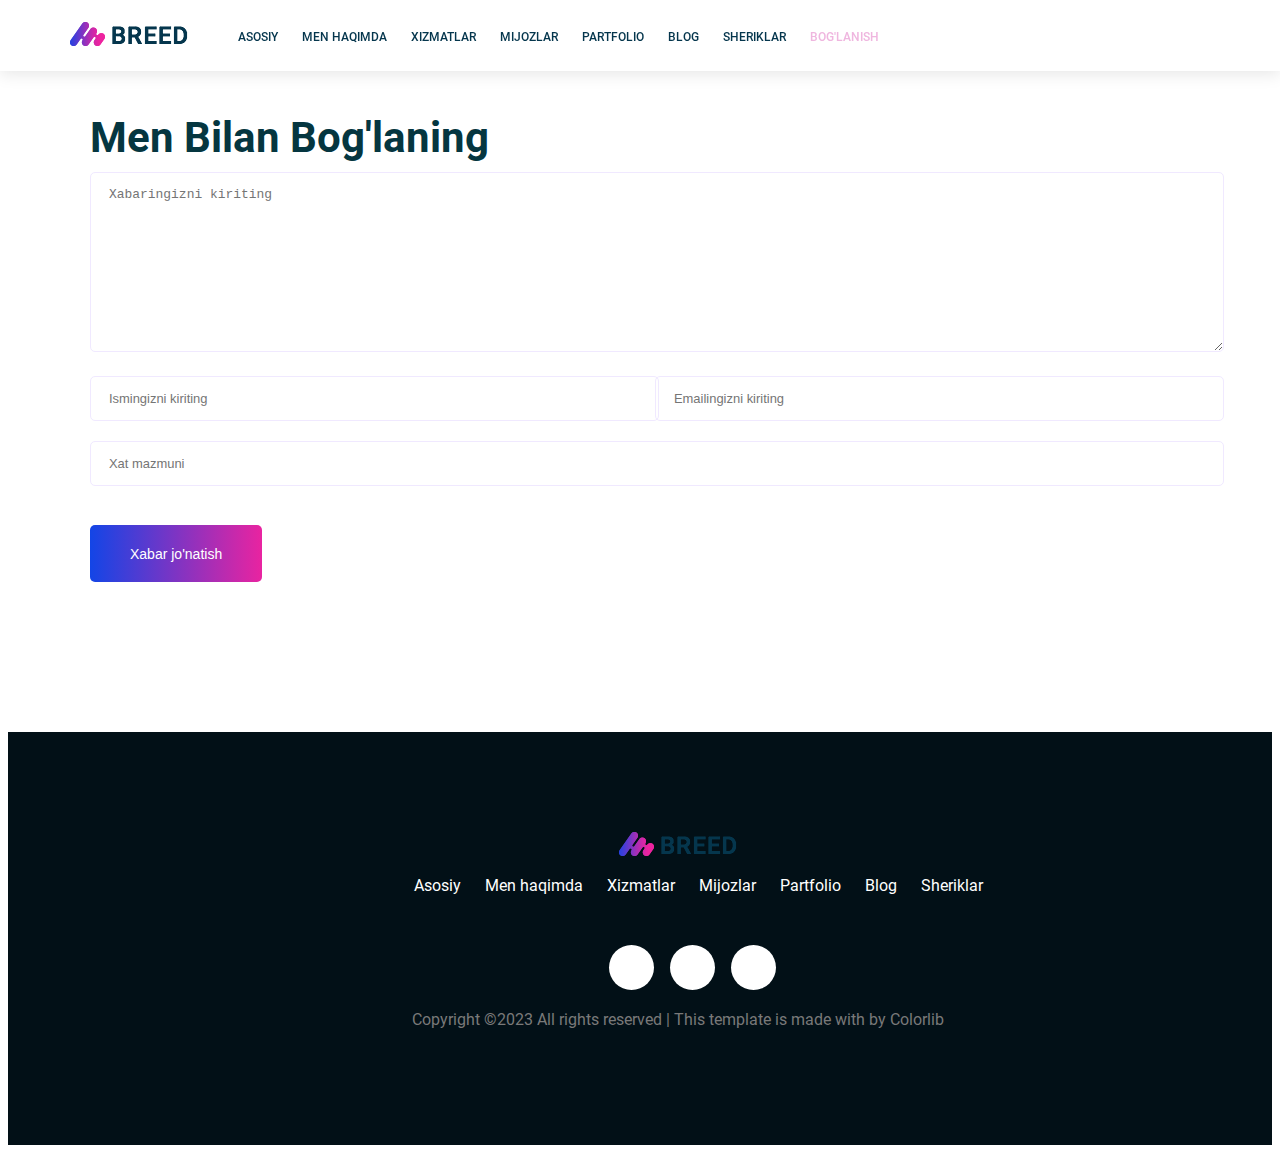
<file: contact.html>
<!DOCTYPE html>
<html lang="en">
<head>
    <meta charset="UTF-8">
    <meta name="viewport" content="width=device-width, initial-scale=1.0">
    <title>Document</title>
    <link rel="stylesheet" href="css/shared.css">
    <link rel="stylesheet" href="css/contact.css">
    <link rel="stylesheet" href="https://cdnjs.cloudflare.com/ajax/libs/font-awesome/6.4.0/css/all.min.css" integrity="sha512-iecdLmaskl7CVkqkXNQ/ZH/XLlvWZOJyj7Yy7tcenmpD1ypASozpmT/E0iPtmFIB46ZmdtAc9eNBvH0H/ZpiBw==" crossorigin="anonymous" referrerpolicy="no-referrer" />
</head>
<body>
    <!-- Header section -->
    
    <header class="main-header">
        <div class="container">
            <div class="main-header__brand">
                <a href="index.html">
                    <img src="images/logo.png" alt="logo">
                </a>
            </div>
            <nav class="main-navigation">
                <ul class="main-navigation__items">
                    <li class="main-navigation__item"><a href="index.html">Asosiy</a></li>
                    <li class="main-navigation__item"><a href="#">Men haqimda</a></li>
                    <li class="main-navigation__item"><a href="#">Xizmatlar</a></li>
                    <li class="main-navigation__item"><a href="#">Mijozlar</a></li>
                    <li class="main-navigation__item"><a href="#">Partfolio</a></li>
                    <li class="main-navigation__item"><a href="#">Blog</a></li>
                    <li class="main-navigation__item"><a href="#">Sheriklar</a></li>
                    <li class="main-navigation__item active"><a href="contact.html">Bog'lanish</a></li>
                </ul>
            </nav>
        </div>
    </header>
    
    <!-- /Header section -->
    <div class="container">
        <section class="contact">
            <div class="section-title">
                Men bilan bog'laning
            </div>
            <form action="/server.php" method="get">
                <textarea rows="10" placeholder="Xabaringizni kiriting" name="massage"></textarea>
                <div class="half-row contact__firstname">
                    <input type="text" name="firstname" placeholder="Ismingizni kiriting">
                </div>
                <div class="half-row contact__email">
                    <input type="email" placeholder="Emailingizni kiriting" name="email">
                </div>
                <input type="text" placeholder="Xat mazmuni" name="subject">
                <button class="button contact__send" type="submit">Xabar jo'natish</button>
            </form>
        </section>
    </div>
    <!-- Footer section -->
    <footer class="footer">
        <div class="container">
            <div class="footer__brand">
                <img src="images/logo.png" alt="Logo">
            </div>
            <nav class="footer__navigation">
                <ul class="footer__navigation-items">
                    <li class="footer__navigation-item"><a href="#">Asosiy</a></li>
                    <li class="footer__navigation-item"><a href="#">Men haqimda</a></li>
                    <li class="footer__navigation-item"><a href="#">Xizmatlar</a></li>
                    <li class="footer__navigation-item"><a href="#">Mijozlar</a></li>
                    <li class="footer__navigation-item"><a href="#">Partfolio</a></li>
                    <li class="footer__navigation-item"><a href="#">Blog</a></li>
                    <li class="footer__navigation-item"><a href="#">Sheriklar</a></li>
                </ul>
            </nav>
            <ul class="footer__socials">
                <li class="footer__social">
                    <a href="#">
                        <i class="fab fa-telegram"></i>
                    </a>
                </li>
                <li class="footer__social">
                    <a href="https://instagram.com/jahongir._.05">
                        <i class="fab fa-instagram"></i>
                    </a>
                </li>
                <li class="footer__social">
                    <a href="#">
                        <i class="fab fa-youtube"></i>
                    </a>
                </li>
            </ul>
            <p class="footer__text">
                Copyright ©2023 All rights reserved | This template is made with  by Colorlib
            </p>
        </div>
    </footer>
    <!-- /Footer section -->
</body>
</html>
</file>
<file: css/shared.css>
@font-face {
    font-family: 'Roboto';
    src: url('/fonts/Roboto/Roboto-Regular.ttf');
}

@font-face {
    font-family: 'Roboto';
    src: url('/fonts/Roboto/Roboto-BlackItalic.ttf');
    font-style: italic;
}

@font-face {
    font-family: 'Roboto';
    src: url('/fonts/Roboto/Roboto-Bold.ttf');
    font-weight: bold;
}

@font-face {
    font-family:'Roboto';
    src: url('/fonts/Roboto/Roboto-Light.ttf');
    font-weight: 100;
}

@font-face {
    font-family: 'Roboto';
    src: url('/fonts/Roboto/Roboto-Medium.ttf');
    font-weight: 500;
}

@font-face {
    font-family: 'Roboto';
    src: url('/fonts/Roboto/Roboto-MediumItalic.ttf');
    font-weight: 500;
    font-style: italic;
}

@font-face {
    font-family: 'Roboto';
    src: url('/fonts/Roboto/Roboto-BoldItalic.ttf');
    font-weight: bold;
    font-style: italic;
}

/* Core styles */
html {
    scroll-behavior: smooth;
}

body {
    font-family: 'Roboto', sans-serif;
}
a {
    transition: all 0.3s ease-in-out;
}
.container {
    width: 1140px;
    margin: 0 auto;
}
.to-uppercase {
    text-transform: uppercase;
}
.clearfix {
    clear: both;
}

.section-subtitle {
    letter-spacing: 2px;
    font-weight: 500;
    margin-bottom: 0.625rem; /* 10 / 16 = 0.625rem*/
    color: #797979;
    text-transform: uppercase;
}
.section-title {
    margin-top: 0.32rem;
    font-size: 2.62rem;
    font-weight: 700;
    text-transform: capitalize;
    color: #053640;
}
.button {
    border: none;
    background: linear-gradient(to right, #1345e6 0%, #ed239f 51%, #1345e6 100%);
    background-size: 200% auto;
    color: #FFFFFF;
    font-weight: 500;
    font-size: 14px;
    padding: 1.26rem 2.5rem;
    cursor: pointer;
    border-radius: 5px;
    transition: all 0.3s ease-in-out;
}
.button:hover {
    background-position: right center;
}
.blur-line {
    display: inline-block;
    margin-left: 0.32rem;
    width: 80px;
    height: 4px;
    background-color: rgba(237,35,159,0.6);
    filter: blur(4px);
    border-radius: 4px;
}

/* Main header styles */
.main-header{
    position: fixed;
    top: 0;
    left: 0;
    background-color: #fff;
    width: 100%;
    box-shadow: 0px 3px 16px 0px rgb(0 0 0 / 10%);
    z-index: 10;
}
.main-header .container {
    display: flex;
    align-items: center;
}
.main-navigation__item {
    display: inline-block;
    padding: 0.625rem;
}
.main-navigation__item a {
    color: #05364d;
    text-decoration: none;
    text-transform: uppercase;
    font-size: 0.75rem;
    font-weight: 500;
}
.main-navigation__item a:hover {
    color: #efb6df;
}
.main-navigation__item.active a {
    color: #efb6df;
}

/* Footer section styles */
.footer {
    padding: 50px 0;
    margin-top: 50px;
    background-color: #021017;
    text-align: center;
    padding: 100px;
}

.footer__navigation-items {
    margin-bottom: 50px;
}

.footer__navigation-item {
    display: inline-block;
    padding: 0 10px;
}

.footer__navigation-item a {
    color: white;
    text-decoration: none;
}

.footer__social {
    display: inline-block;
    width: 45px;
    height: 45px;
    line-height: 45px;
    text-align: center;
    background: #ffffff;
    border-radius: 36px;
    color: #05364d;
    font-size: 16px;
    margin-right: 12px;
}

.footer__social a {
    color: #021017;
}

.footer__social:hover {
    background: linear-gradient(90deg, #1345e6 0%, #ed239f 100%);
}

.footer__social:hover i {
    color: white;
}

.footer__text {
    color: #797979;
}

@media only screen and (max-width: 991px) {
    .container {
        width: 90%;
    }
    /* Navigation */
    .main-navigation {
        display: none;
    }

    /* Footer */
    .footer__navigation {
        display: none;
    }
}

@media only screen and (max-width: 767px) {
    .container {
        width: 92%;
    }
}
</file>
<file: css/contact.css>
.contact {
    padding: 6.25rem 1.25rem;
}
textarea, input {
    width: 100%;
    padding: 0.87rem;
    margin-top: 0.625rem;
    margin-bottom: 0.625rem;
    border: 1px solid #f0e9ff;
    border-radius: 5px;
    padding-left: 1.12rem;
    font-size: 0.81rem;
    background: transparent;
    color: #495057;
}
textarea:focus,
input:focus {
    outline: 0;
}
.half-row {
  width: 50%;
  float: left;
  box-sizing: border-box;
}
.contact__firstname {
    padding-right: 0.94rem;
}
.contact__email {
    padding-left: 0.94rem;
}
.contact__send {
    margin-top: 1.87rem;
}

@media only screen and (max-width: 991px) {
    .half-row {
        width: 100%;
    }
    .contact__firstname,
    .contact__email {
        padding: 0;
    }
}
</file>
